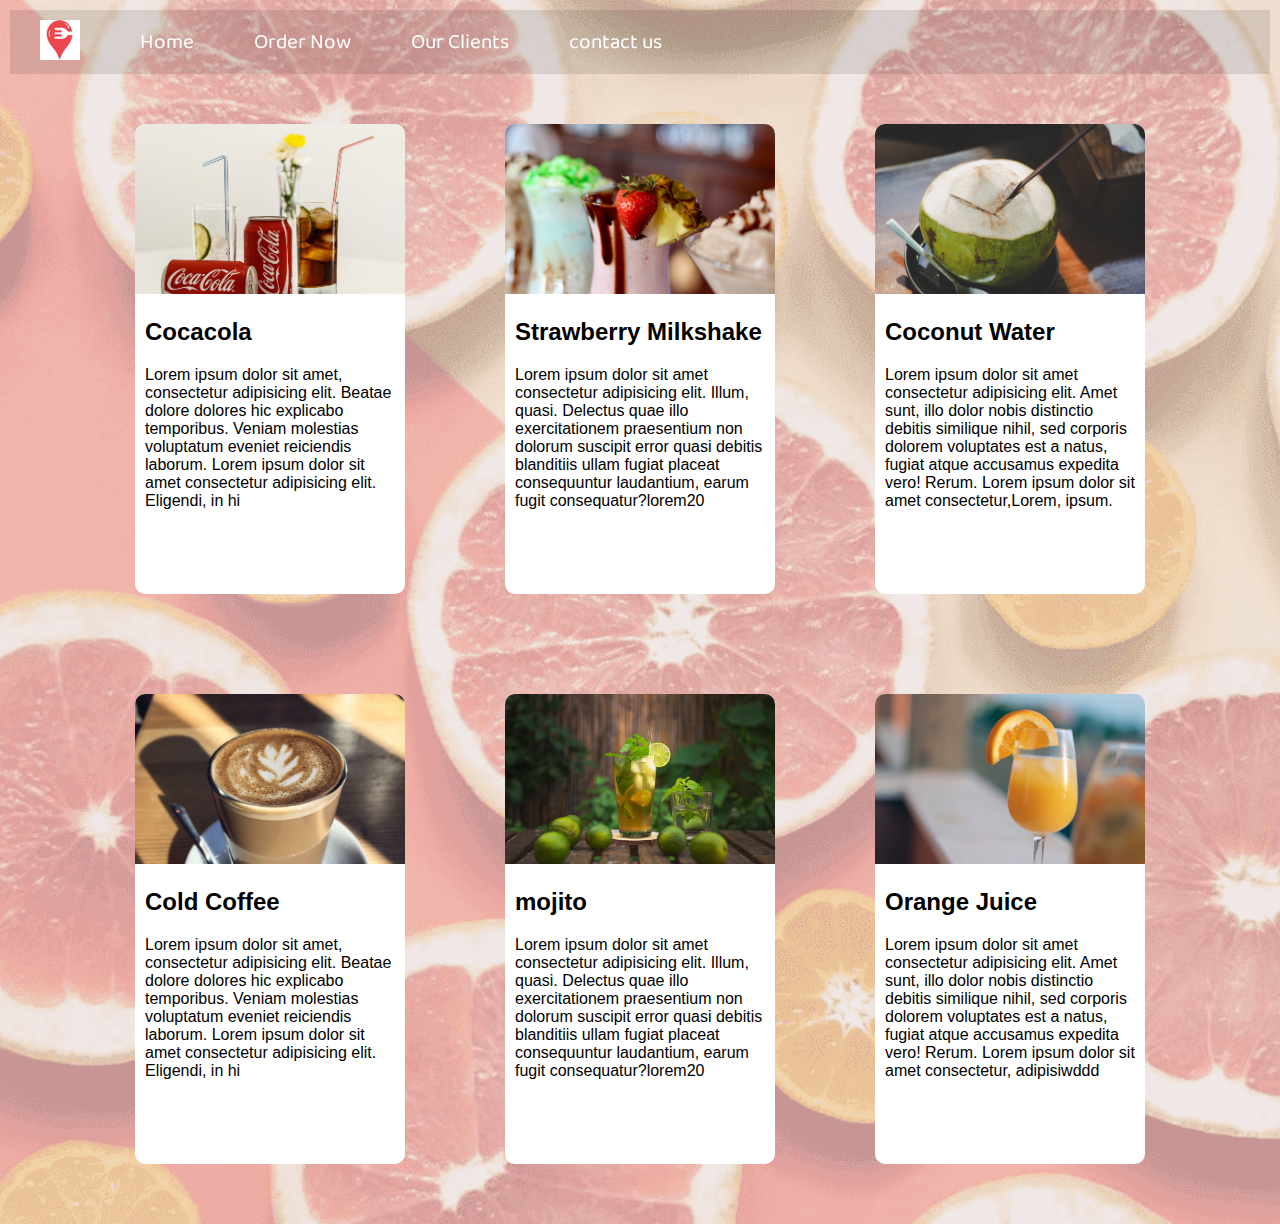
<file: bevrages.html>
<!DOCTYPE html>
<html lang="en">
<head>
    <meta charset="UTF-8">
    <meta http-equiv="X-UA-Compatible" content="IE=edge">
    <meta name="viewport" content="width=device-width, initial-scale=1.0">
    <title>food swipe</title>
    <link href="https://fonts.googleapis.com/css2?family=Baloo+Bhai+2:wght@600&family=Montserrat:wght@200&family=Ubuntu&display=swap" rel="stylesheet">
        <link rel="stylesheet" href="css/style.css">
    <link rel="stylesheet" media="screen and (max-width:1200px)" href="css/phone.css">
</head>
<body class="bac">
    <nav id="navbar">
        <div id="logo">
            <img src="images/logo.png" alt="food swipe">
        </div>

        <ul>
            <li class="item"><a href="index.html">Home</a></li>
            <li class="item"><a href="catogries.html">Order Now</a></li>
            <li class="item"><a href="index.html">Our Clients</a></li>
            <li class="item"><a href="index.html">contact us</a></li>
           
        </ul>
    </nav>

    <section class="container">
        <div class="cards">
            <div class="cards-image bev1"></div>
            <h2>Cocacola</h2>
            <p>Lorem ipsum dolor sit amet, consectetur adipisicing elit. Beatae dolore dolores hic explicabo temporibus. Veniam molestias voluptatum eveniet reiciendis laborum. Lorem ipsum dolor sit amet consectetur adipisicing elit. Eligendi, in hi</p>
            <form class="abc"><script src="https://checkout.razorpay.com/v1/payment-button.js" data-payment_button_id="pl_K1URVJyGBgNedP" async> </script> </form>
        </div>  

        <div class="cards">
            <div class="cards-image bev2"></div>
            <h2>Strawberry Milkshake</h2>
            <p>Lorem ipsum dolor sit amet consectetur adipisicing elit. Illum, quasi. Delectus quae illo exercitationem praesentium non dolorum suscipit error quasi debitis blanditiis ullam fugiat placeat consequuntur laudantium, earum fugit consequatur?lorem20</p>
            <form class="abc"><script src="https://checkout.razorpay.com/v1/payment-button.js" data-payment_button_id="pl_K1bZ6bOSBsIUDL" async> </script> </form>
        </div>

        <div class="cards">
            <div class="cards-image bev3"></div>
            <h2>Coconut Water </h2>
            <p>Lorem ipsum dolor sit amet consectetur adipisicing elit. Amet sunt, illo dolor nobis distinctio debitis similique nihil, sed corporis dolorem voluptates est a natus, fugiat atque accusamus expedita vero! Rerum. Lorem ipsum dolor sit amet consectetur,Lorem, ipsum. </p>
            <form class="abc"><script src="https://checkout.razorpay.com/v1/payment-button.js" data-payment_button_id="pl_K1bZ6bOSBsIUDL" async> </script> </form>
        </div>
               

    </section>

    <section class="container">
        <div class="cards">
            <div class="cards-image bev4"></div>
            <h2>Cold Coffee</h2>
            <p>Lorem ipsum dolor sit amet, consectetur adipisicing elit. Beatae dolore dolores hic explicabo temporibus. Veniam molestias voluptatum eveniet reiciendis laborum. Lorem ipsum dolor sit amet consectetur adipisicing elit. Eligendi, in hi</p>
            <form class="abc"><script src="https://checkout.razorpay.com/v1/payment-button.js" data-payment_button_id="pl_K1URVJyGBgNedP" async> </script> </form>
        </div>  

        <div class="cards">
            <div class="cards-image bev5"></div>
            <h2>mojito</h2>
            <p>Lorem ipsum dolor sit amet consectetur adipisicing elit. Illum, quasi. Delectus quae illo exercitationem praesentium non dolorum suscipit error quasi debitis blanditiis ullam fugiat placeat consequuntur laudantium, earum fugit consequatur?lorem20</p>
            <form class="abc"><script src="https://checkout.razorpay.com/v1/payment-button.js" data-payment_button_id="pl_K1bZ6bOSBsIUDL" async> </script> </form>
        </div>

        <div class="cards">
            <div class="cards-image bev6"></div>
            <h2>Orange Juice</h2>
            <p>Lorem ipsum dolor sit amet consectetur adipisicing elit. Amet sunt, illo dolor nobis distinctio debitis similique nihil, sed corporis dolorem voluptates est a natus, fugiat atque accusamus expedita vero! Rerum. Lorem ipsum dolor sit amet consectetur, adipisiwddd </p>
            <form class="abc"><script src="https://checkout.razorpay.com/v1/payment-button.js" data-payment_button_id="pl_K1beSaoLVmBKdK" async> </script> </form>
        </div>
               

    </section>

</body>
</html>
</file>
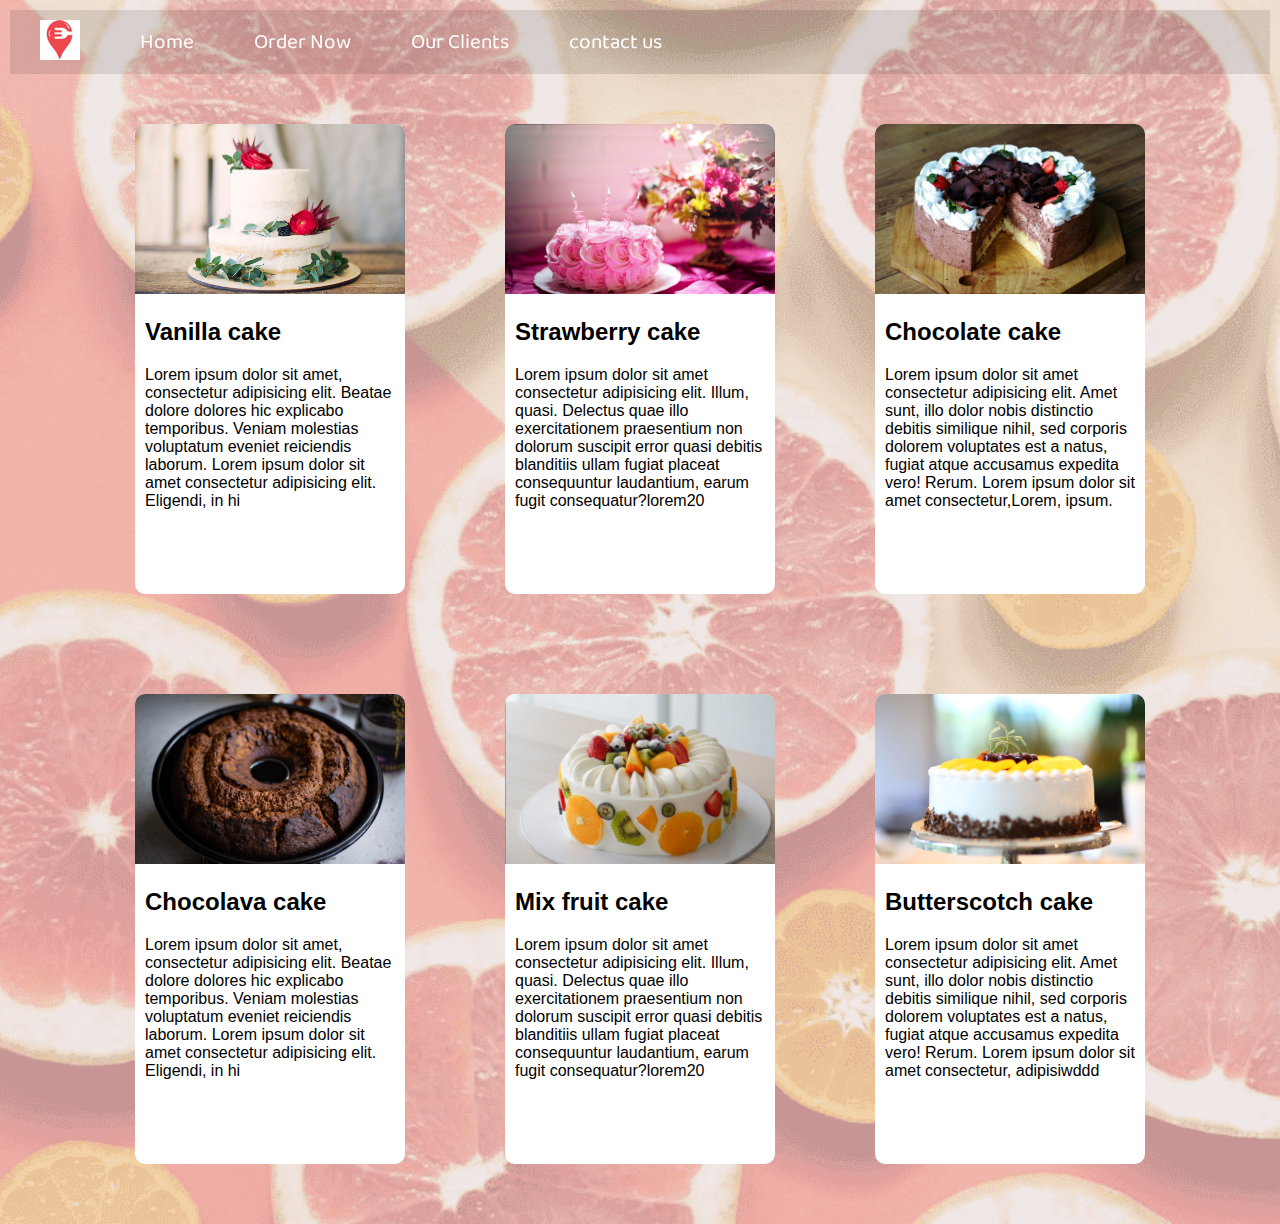
<file: cake.html>
<!DOCTYPE html>
<html lang="en">
<head>
    <meta charset="UTF-8">
    <meta http-equiv="X-UA-Compatible" content="IE=edge">
    <meta name="viewport" content="width=device-width, initial-scale=1.0">
    <title>food swipe</title>
    <link href="https://fonts.googleapis.com/css2?family=Baloo+Bhai+2:wght@600&family=Montserrat:wght@200&family=Ubuntu&display=swap" rel="stylesheet">
        <link rel="stylesheet" href="css/style.css">
    <link rel="stylesheet" media="screen and (max-width:1200px)" href="css/phone.css">
</head>
<body class="bac">
    <nav id="navbar">
        <div id="logo">
            <img src="images/logo.png" alt="food swipe">
        </div>

        <ul>
            <li class="item"><a href="index.html">Home</a></li>
            <li class="item"><a href="catogries.html">Order Now</a></li>
            <li class="item"><a href="index.html">Our Clients</a></li>
            <li class="item"><a href="index.html">contact us</a></li>
           
        </ul>
    </nav>

    <section class="container">
        <div class="cards">
            <div class="cards-image cak1"></div>
            <h2>Vanilla cake</h2>
            <p>Lorem ipsum dolor sit amet, consectetur adipisicing elit. Beatae dolore dolores hic explicabo temporibus. Veniam molestias voluptatum eveniet reiciendis laborum. Lorem ipsum dolor sit amet consectetur adipisicing elit. Eligendi, in hi</p>
            <form class="abc"><script src="https://checkout.razorpay.com/v1/payment-button.js" data-payment_button_id="pl_K1URVJyGBgNedP" async> </script> </form>
        </div>  

        <div class="cards">
            <div class="cards-image cak2"></div>
            <h2>Strawberry cake</h2>
            <p>Lorem ipsum dolor sit amet consectetur adipisicing elit. Illum, quasi. Delectus quae illo exercitationem praesentium non dolorum suscipit error quasi debitis blanditiis ullam fugiat placeat consequuntur laudantium, earum fugit consequatur?lorem20</p>
            <form class="abc"><script src="https://checkout.razorpay.com/v1/payment-button.js" data-payment_button_id="pl_K1bZ6bOSBsIUDL" async> </script> </form>
        </div>

        <div class="cards">
            <div class="cards-image cak3"></div>
            <h2>Chocolate cake</h2>
            <p>Lorem ipsum dolor sit amet consectetur adipisicing elit. Amet sunt, illo dolor nobis distinctio debitis similique nihil, sed corporis dolorem voluptates est a natus, fugiat atque accusamus expedita vero! Rerum. Lorem ipsum dolor sit amet consectetur,Lorem, ipsum. </p>
            <form class="abc"><script src="https://checkout.razorpay.com/v1/payment-button.js" data-payment_button_id="pl_K1bZ6bOSBsIUDL" async> </script> </form>
        </div>
               

    </section>

    <section class="container">
        <div class="cards">
            <div class="cards-image cak4"></div>
            <h2>Chocolava cake</h2>
            <p>Lorem ipsum dolor sit amet, consectetur adipisicing elit. Beatae dolore dolores hic explicabo temporibus. Veniam molestias voluptatum eveniet reiciendis laborum. Lorem ipsum dolor sit amet consectetur adipisicing elit. Eligendi, in hi</p>
            <form class="abc"><script src="https://checkout.razorpay.com/v1/payment-button.js" data-payment_button_id="pl_K1URVJyGBgNedP" async> </script> </form>
        </div>  

        <div class="cards">
            <div class="cards-image cak5"></div>
            <h2>Mix fruit cake</h2>
            <p>Lorem ipsum dolor sit amet consectetur adipisicing elit. Illum, quasi. Delectus quae illo exercitationem praesentium non dolorum suscipit error quasi debitis blanditiis ullam fugiat placeat consequuntur laudantium, earum fugit consequatur?lorem20</p>
            <form class="abc"><script src="https://checkout.razorpay.com/v1/payment-button.js" data-payment_button_id="pl_K1bZ6bOSBsIUDL" async> </script> </form>
        </div>

        <div class="cards">
            <div class="cards-image cak6"></div>
            <h2>Butterscotch cake</h2>
            <p>Lorem ipsum dolor sit amet consectetur adipisicing elit. Amet sunt, illo dolor nobis distinctio debitis similique nihil, sed corporis dolorem voluptates est a natus, fugiat atque accusamus expedita vero! Rerum. Lorem ipsum dolor sit amet consectetur, adipisiwddd </p>
            <form class="abc"><script src="https://checkout.razorpay.com/v1/payment-button.js" data-payment_button_id="pl_K1beSaoLVmBKdK" async> </script> </form>
        </div>
               

    </section>

</body>
</html>
</file>
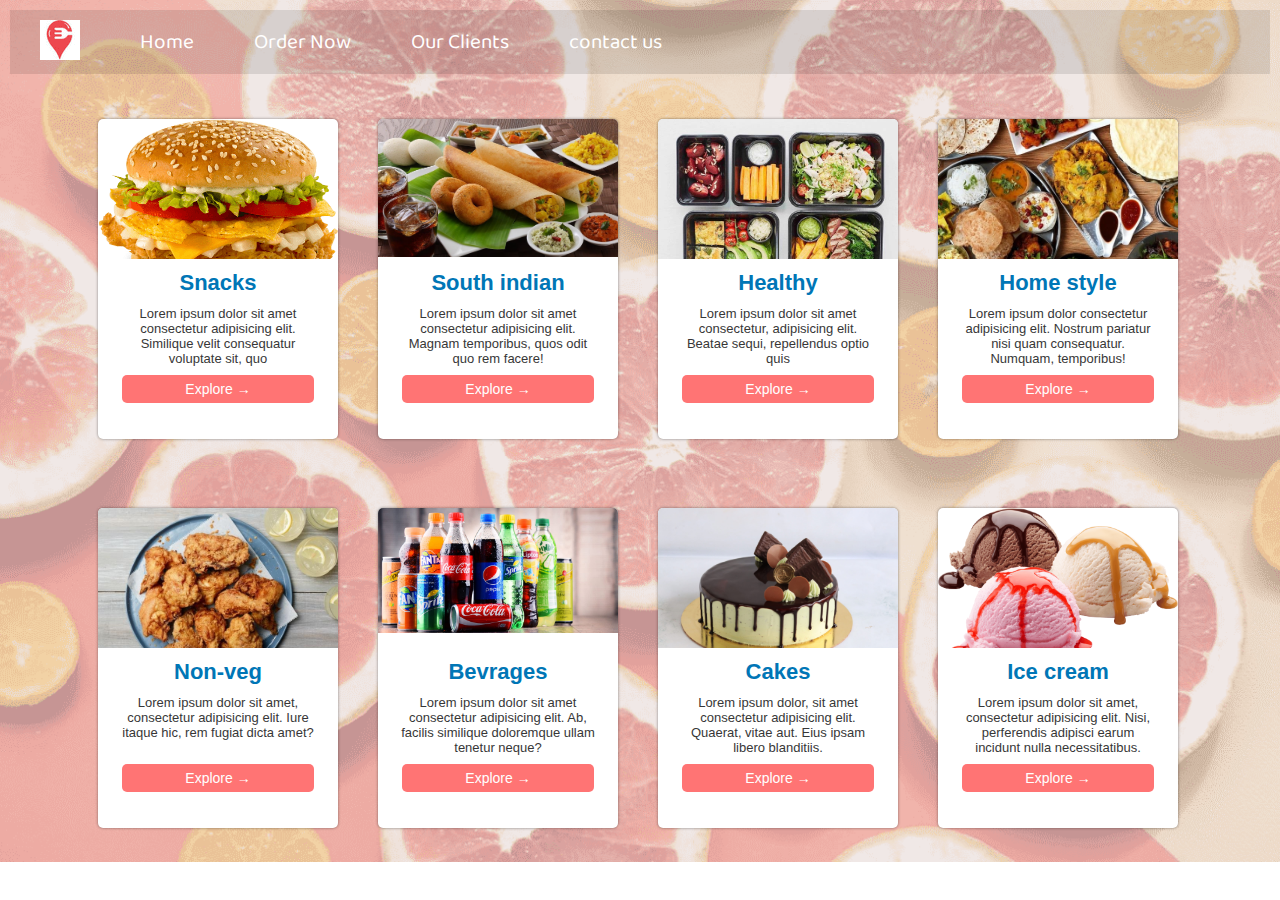
<file: catogries.html>
<!DOCTYPE html>
<html lang="en">
<head>
    <meta charset="UTF-8">
    <meta http-equiv="X-UA-Compatible" content="IE=edge">
    <meta name="viewport" content="width=device-width, initial-scale=1.0">
    <title>food swipe</title>
   
        <link rel="stylesheet" href="css/style.css">
    <link href="https://fonts.googleapis.com/css2?family=Baloo+Bhai+2:wght@600&family=Montserrat:wght@200&family=Ubuntu&display=swap" rel="stylesheet">
    <link rel="stylesheet" media="screen and (max-width:1200px)" href="css/phone.css">
</head>
<body class="bac">
    <nav id="navbar">
        <div id="logo">
            <img src="images/logo.png" alt="food swipe">
        </div>

        <ul>
            <li class="item"><a href="index.html">Home</a></li>
            <li class="item"><a href="catogries.html">Order Now</a></li>
            <li class="item"><a href="index.html">Our Clients</a></li>
            <li class="item"><a href="index.html">contact us</a></li>
           
        </ul>
    </nav>
    
    <div class="index-post" >
        <div class="contener">
            <div class="image-contener">
                <img src="images/cat1.png" alt="">
            </div>
            <div class="meta-contener">
                <h2 class="title">Snacks</h2>
                <span class="desc">Lorem ipsum dolor sit amet consectetur adipisicing elit. Similique velit consequatur voluptate sit, quo </span>
            </div>
            <div class="button-contener">
                <a href="snacks.html" class="button">Explore →</a>
            </div>
        </div>
        <div class="contener">
            <div class="image-contener">
                <img src="images/cat2.jpeg" alt="">
            </div>
            <div class="meta-contener">
                <h2 class="title">South indian</h2>
                <span class="desc">Lorem ipsum dolor sit amet consectetur adipisicing elit. Magnam temporibus, quos odit quo rem facere!</span>
            </div>
            <div class="button-contener">
                <a href="south.html" class="button">Explore →</a>
            </div>
        </div>
        <div class="contener">
            <div class="image-contener">
                <img src="images/cat3.jpg" alt="">
            </div>
            <div class="meta-contener">
                <h2 class="title">Healthy</h2>
                <span class="desc">Lorem ipsum dolor sit amet consectetur, adipisicing elit. Beatae sequi, repellendus optio quis</span>
            </div>
            <div class="button-contener">
                <a href="health.html" class="button">Explore →</a>
            </div>
        </div>
        <div class="contener">
            <div class="image-contener">
                <img src="images/cat4.jpg" alt="">
            </div>
            <div class="meta-contener">
                <h2 class="title">Home style</h2>
                <span class="desc">Lorem ipsum dolor consectetur adipisicing elit. Nostrum pariatur nisi quam consequatur. Numquam, temporibus!</span>
            </div>
            <div class="button-contener">
                <a href="#" class="button">Explore →</a>
            </div>
        </div>
    </div>

    <div class="index-post">
        <div class="contener">
            <div class="image-contener">
                <img src="images/cat5.jpeg" alt="">
            </div>
            <div class="meta-contener">
                <h2 class="title">Non-veg</h2>
                <span class="desc">Lorem ipsum dolor sit amet, consectetur adipisicing elit. Iure itaque hic, rem fugiat dicta amet?</span>
            </div>
            <div class="button-contener">
                <a href="nonveg.html" class="button">Explore →</a>
            </div>
        </div>
        <div class="contener">
            <div class="image-contener">
                <img src="images/cat6.jpg" alt="">
            </div>
            <div class="meta-contener">
                <h2 class="title">Bevrages</h2>
                <span class="desc">Lorem ipsum dolor sit amet consectetur adipisicing elit. Ab, facilis similique doloremque ullam tenetur neque?</span>
            </div>
            <div class="button-contener">
                <a href="bevrages.html" class="button">Explore →</a>
            </div>
        </div>
        <div class="contener">
            <div class="image-contener">
                <img src="images/cat7.jpg" alt="">
            </div>
            <div class="meta-contener">
                <h2 class="title">Cakes</h2>
                <span class="desc">Lorem ipsum dolor, sit amet consectetur adipisicing elit. Quaerat, vitae aut. Eius ipsam libero blanditiis.</span>
            </div>
            <div class="button-contener">
                <a href="cake.html" class="button">Explore →</a>
            </div>
        </div>
        <div class="contener">
            <div class="image-contener">
                <img src="images/cat8.png" alt="">
            </div>
            <div class="meta-contener">
                <h2 class="title">Ice cream</h2>
                <span class="desc">Lorem ipsum dolor sit amet, consectetur adipisicing elit. Nisi, perferendis adipisci earum incidunt nulla necessitatibus.</span>
            </div>
            <div class="button-contener">
                <a href="ice.html" class="button">Explore →</a>
            </div>
        </div>
    </div>


</body>
</html>
</file>
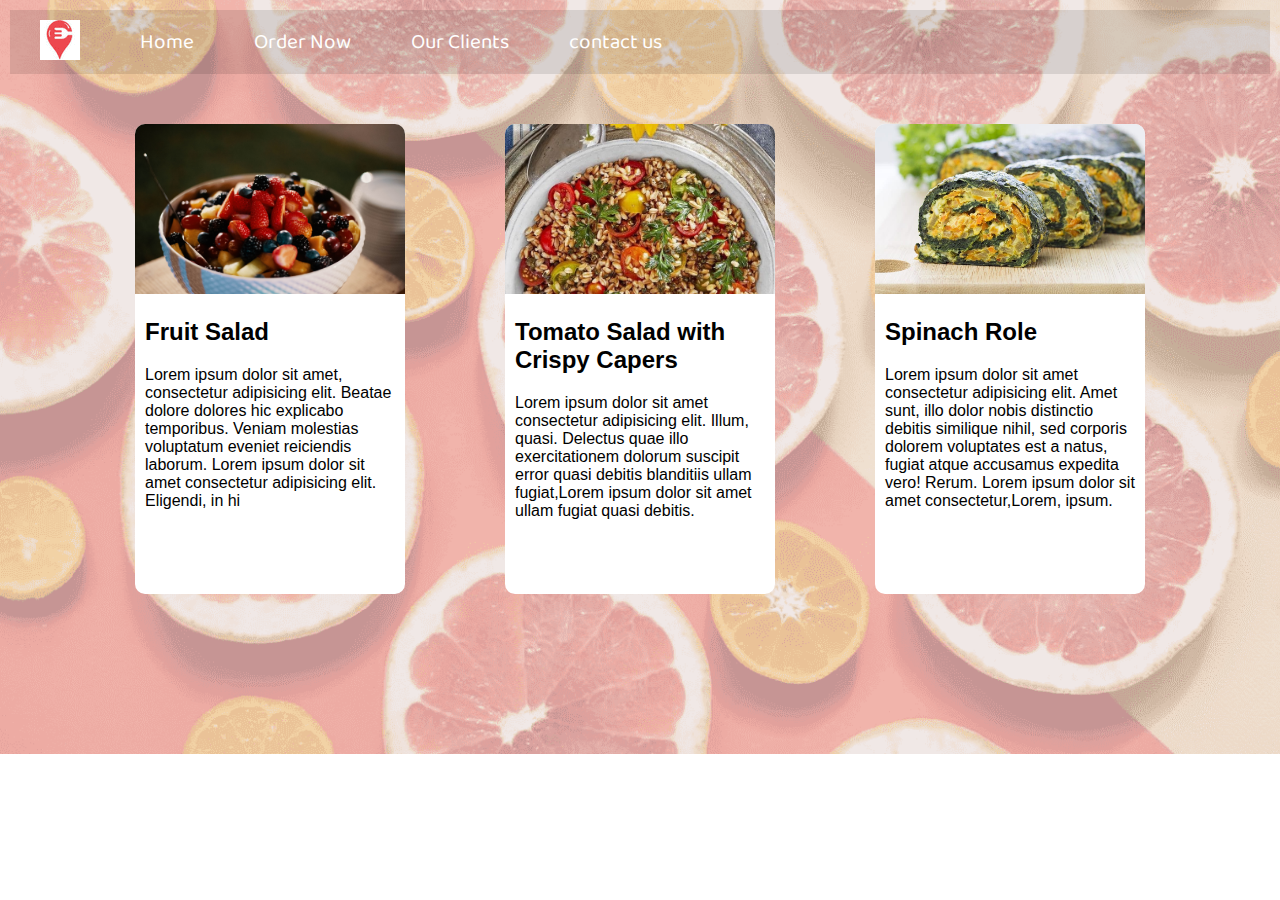
<file: health.html>
<!DOCTYPE html>
<html lang="en">
<head>
    <meta charset="UTF-8">
    <meta http-equiv="X-UA-Compatible" content="IE=edge">
    <meta name="viewport" content="width=device-width, initial-scale=1.0">
    <title>food swipe</title>
    <link href="https://fonts.googleapis.com/css2?family=Baloo+Bhai+2:wght@600&family=Montserrat:wght@200&family=Ubuntu&display=swap" rel="stylesheet">
        <link rel="stylesheet" href="css/style.css">
    <link rel="stylesheet" media="screen and (max-width:1200px)" href="css/phone.css">
</head>
<body class="bac">
    <nav id="navbar">
        <div id="logo">
            <img src="images/logo.png" alt="food swipe">
        </div>

        <ul>
            <li class="item"><a href="index.html">Home</a></li>
            <li class="item"><a href="catogries.html">Order Now</a></li>
            <li class="item"><a href="index.html">Our Clients</a></li>
            <li class="item"><a href="index.html">contact us</a></li>
           
        </ul>
    </nav>

    <section class="container">
        <div class="cards">
            <div class="cards-image health1"></div>
            <h2>Fruit Salad</h2>
            <p>Lorem ipsum dolor sit amet, consectetur adipisicing elit. Beatae dolore dolores hic explicabo temporibus. Veniam molestias voluptatum eveniet reiciendis laborum. Lorem ipsum dolor sit amet consectetur adipisicing elit. Eligendi, in hi</p>
            <form class="abc"><script src="https://checkout.razorpay.com/v1/payment-button.js" data-payment_button_id="pl_K1URVJyGBgNedP" async> </script> </form>
        </div>  

        <div class="cards">
            <div class="cards-image health2"></div>
            <h2>Tomato Salad with Crispy Capers</h2>
            <p>Lorem ipsum dolor sit amet consectetur adipisicing elit. Illum, quasi. Delectus quae illo exercitationem dolorum suscipit error quasi debitis blanditiis ullam fugiat,Lorem ipsum dolor sit amet ullam fugiat quasi debitis.</p>
            <form class="abc"><script src="https://checkout.razorpay.com/v1/payment-button.js" data-payment_button_id="pl_K1bZ6bOSBsIUDL" async> </script> </form>
        </div>

        <div class="cards">
            <div class="cards-image health3"></div>
            <h2>Spinach Role</h2>
            <p>Lorem ipsum dolor sit amet consectetur adipisicing elit. Amet sunt, illo dolor nobis distinctio debitis similique nihil, sed corporis dolorem voluptates est a natus, fugiat atque accusamus expedita vero! Rerum. Lorem ipsum dolor sit amet consectetur,Lorem, ipsum. </p>
            <form class="abc"><script src="https://checkout.razorpay.com/v1/payment-button.js" data-payment_button_id="pl_K1URVJyGBgNedP" async> </script> </form>
        </div>
               

    </section>
</file>
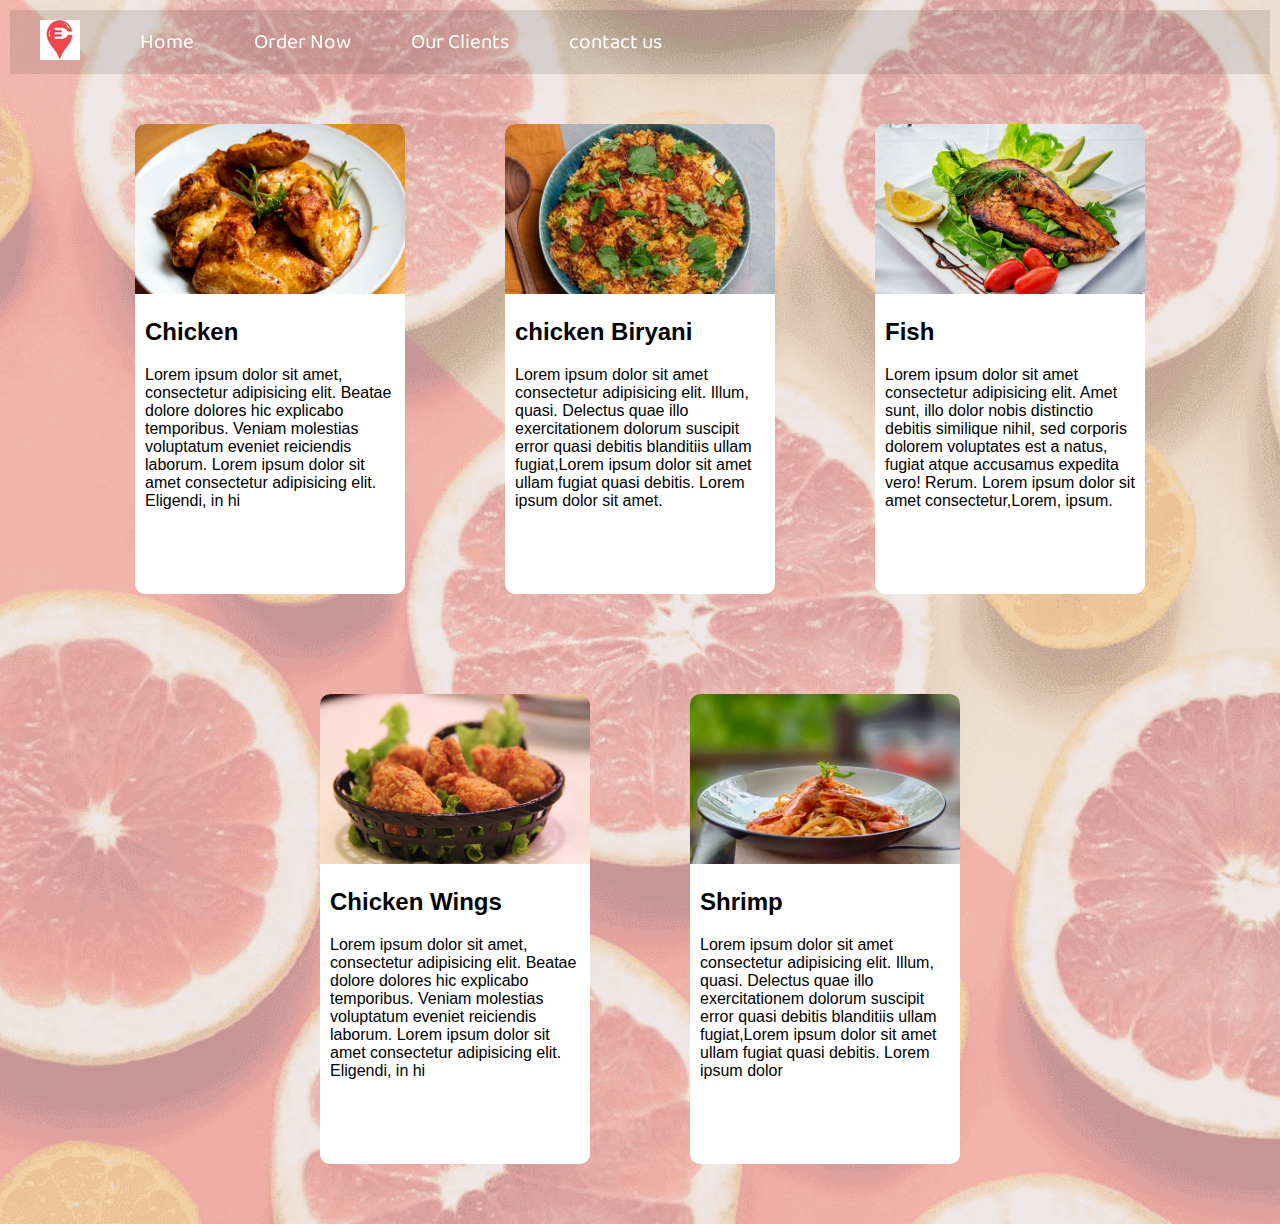
<file: nonveg.html>
<!DOCTYPE html>
<html lang="en">
<head>
    <meta charset="UTF-8">
    <meta http-equiv="X-UA-Compatible" content="IE=edge">
    <meta name="viewport" content="width=device-width, initial-scale=1.0">
    <title>food swipe</title>
    <link href="https://fonts.googleapis.com/css2?family=Baloo+Bhai+2:wght@600&family=Montserrat:wght@200&family=Ubuntu&display=swap" rel="stylesheet">
        <link rel="stylesheet" href="css/style.css">
    <link rel="stylesheet" media="screen and (max-width:1200px)" href="css/phone.css">
</head>
<body class="bac">
    <nav id="navbar">
        <div id="logo">
            <img src="images/logo.png" alt="food swipe">
        </div>

        <ul>
            <li class="item"><a href="index.html">Home</a></li>
            <li class="item"><a href="catogries.html">Order Now</a></li>
            <li class="item"><a href="index.html">Our Clients</a></li>
            <li class="item"><a href="index.html">contact us</a></li>
           
        </ul>
    </nav>

    <section class="container">
        <div class="cards">
            <div class="cards-image nonv1"></div>
            <h2>Chicken</h2>
            <p>Lorem ipsum dolor sit amet, consectetur adipisicing elit. Beatae dolore dolores hic explicabo temporibus. Veniam molestias voluptatum eveniet reiciendis laborum. Lorem ipsum dolor sit amet consectetur adipisicing elit. Eligendi, in hi</p>
            <form class="abc"><script src="https://checkout.razorpay.com/v1/payment-button.js" data-payment_button_id="pl_K1URVJyGBgNedP" async> </script> </form>
        </div>  

        <div class="cards">
            <div class="cards-image nonv2"></div>
            <h2>chicken Biryani</h2>
            <p>Lorem ipsum dolor sit amet consectetur adipisicing elit. Illum, quasi. Delectus quae illo exercitationem dolorum suscipit error quasi debitis blanditiis ullam fugiat,Lorem ipsum dolor sit amet ullam fugiat quasi debitis. Lorem ipsum dolor sit amet.</p>
            <form class="abc"><script src="https://checkout.razorpay.com/v1/payment-button.js" data-payment_button_id="pl_K1bZ6bOSBsIUDL" async> </script> </form>
        </div>

        <div class="cards">
            <div class="cards-image nonv3"></div>
            <h2>Fish</h2>
            <p>Lorem ipsum dolor sit amet consectetur adipisicing elit. Amet sunt, illo dolor nobis distinctio debitis similique nihil, sed corporis dolorem voluptates est a natus, fugiat atque accusamus expedita vero! Rerum. Lorem ipsum dolor sit amet consectetur,Lorem, ipsum. </p>
            <form class="abc"><script src="https://checkout.razorpay.com/v1/payment-button.js" data-payment_button_id="pl_K1URVJyGBgNedP" async> </script> </form>
        </div>
               

    </section>

    <section class="container">
        <div class="cards">
            <div class="cards-image nonv4"></div>
            <h2>Chicken Wings</h2>
            <p>Lorem ipsum dolor sit amet, consectetur adipisicing elit. Beatae dolore dolores hic explicabo temporibus. Veniam molestias voluptatum eveniet reiciendis laborum. Lorem ipsum dolor sit amet consectetur adipisicing elit. Eligendi, in hi</p>
            <form class="abc"><script src="https://checkout.razorpay.com/v1/payment-button.js" data-payment_button_id="pl_K1URVJyGBgNedP" async> </script> </form>
        </div>  

        <div class="cards">
            <div class="cards-image nonv5"></div>
            <h2>Shrimp</h2>
            <p>Lorem ipsum dolor sit amet consectetur adipisicing elit. Illum, quasi. Delectus quae illo exercitationem dolorum suscipit error quasi debitis blanditiis ullam fugiat,Lorem ipsum dolor sit amet ullam fugiat quasi debitis. Lorem ipsum dolor </p>
            <form class="abc"><script src="https://checkout.razorpay.com/v1/payment-button.js" data-payment_button_id="pl_K1bZ6bOSBsIUDL" async> </script> </form>
        </div>

                    

    </section>
</file>
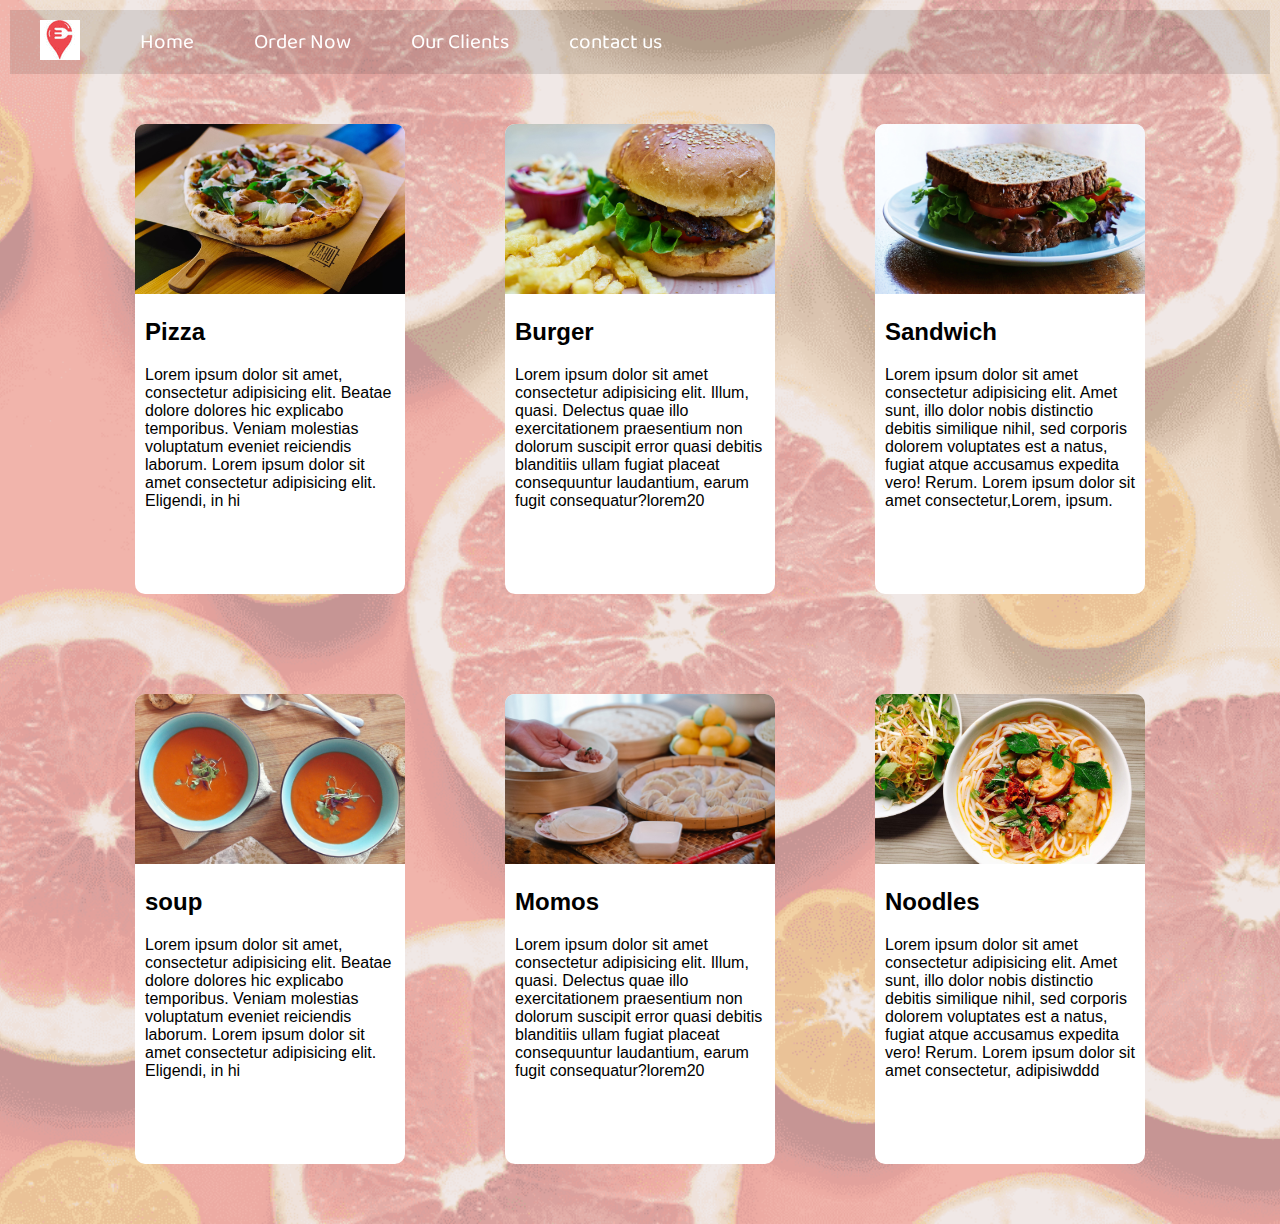
<file: snacks.html>
<!DOCTYPE html>
<html lang="en">
<head>
    <meta charset="UTF-8">
    <meta http-equiv="X-UA-Compatible" content="IE=edge">
    <meta name="viewport" content="width=device-width, initial-scale=1.0">
    <title>food swipe</title>
    <link href="https://fonts.googleapis.com/css2?family=Baloo+Bhai+2:wght@600&family=Montserrat:wght@200&family=Ubuntu&display=swap" rel="stylesheet">
        <link rel="stylesheet" href="css/style.css">
    <link rel="stylesheet" media="screen and (max-width:1200px)" href="css/phone.css">
</head>
<body class="bac">
    <nav id="navbar">
        <div id="logo">
            <img src="images/logo.png" alt="food swipe">
        </div>

        <ul>
            <li class="item"><a href="index.html">Home</a></li>
            <li class="item"><a href="catogries.html">Order Now</a></li>
            <li class="item"><a href="index.html">Our Clients</a></li>
            <li class="item"><a href="index.html">contact us</a></li>
           
        </ul>
    </nav>

    <section class="container">
        <div class="cards">
            <div class="cards-image snacks1"></div>
            <h2>Pizza</h2>
            <p>Lorem ipsum dolor sit amet, consectetur adipisicing elit. Beatae dolore dolores hic explicabo temporibus. Veniam molestias voluptatum eveniet reiciendis laborum. Lorem ipsum dolor sit amet consectetur adipisicing elit. Eligendi, in hi</p>
            <form class="abc"><script src="https://checkout.razorpay.com/v1/payment-button.js" data-payment_button_id="pl_K1URVJyGBgNedP" async> </script> </form>
        </div>  

        <div class="cards">
            <div class="cards-image snacks2"></div>
            <h2>Burger</h2>
            <p>Lorem ipsum dolor sit amet consectetur adipisicing elit. Illum, quasi. Delectus quae illo exercitationem praesentium non dolorum suscipit error quasi debitis blanditiis ullam fugiat placeat consequuntur laudantium, earum fugit consequatur?lorem20</p>
            <form class="abc"><script src="https://checkout.razorpay.com/v1/payment-button.js" data-payment_button_id="pl_K1bZ6bOSBsIUDL" async> </script> </form>
        </div>

        <div class="cards">
            <div class="cards-image snacks3"></div>
            <h2>Sandwich</h2>
            <p>Lorem ipsum dolor sit amet consectetur adipisicing elit. Amet sunt, illo dolor nobis distinctio debitis similique nihil, sed corporis dolorem voluptates est a natus, fugiat atque accusamus expedita vero! Rerum. Lorem ipsum dolor sit amet consectetur,Lorem, ipsum. </p>
            <form class="abc"><script src="https://checkout.razorpay.com/v1/payment-button.js" data-payment_button_id="pl_K1bZ6bOSBsIUDL" async> </script> </form>
        </div>
               

    </section>

    <section class="container">
        <div class="cards">
            <div class="cards-image snacks4"></div>
            <h2>soup</h2>
            <p>Lorem ipsum dolor sit amet, consectetur adipisicing elit. Beatae dolore dolores hic explicabo temporibus. Veniam molestias voluptatum eveniet reiciendis laborum. Lorem ipsum dolor sit amet consectetur adipisicing elit. Eligendi, in hi</p>
            <form class="abc"><script src="https://checkout.razorpay.com/v1/payment-button.js" data-payment_button_id="pl_K1URVJyGBgNedP" async> </script> </form>
        </div>  

        <div class="cards">
            <div class="cards-image snacks5"></div>
            <h2>Momos</h2>
            <p>Lorem ipsum dolor sit amet consectetur adipisicing elit. Illum, quasi. Delectus quae illo exercitationem praesentium non dolorum suscipit error quasi debitis blanditiis ullam fugiat placeat consequuntur laudantium, earum fugit consequatur?lorem20</p>
            <form class="abc"><script src="https://checkout.razorpay.com/v1/payment-button.js" data-payment_button_id="pl_K1bZ6bOSBsIUDL" async> </script> </form>
        </div>

        <div class="cards">
            <div class="cards-image snacks6"></div>
            <h2>Noodles</h2>
            <p>Lorem ipsum dolor sit amet consectetur adipisicing elit. Amet sunt, illo dolor nobis distinctio debitis similique nihil, sed corporis dolorem voluptates est a natus, fugiat atque accusamus expedita vero! Rerum. Lorem ipsum dolor sit amet consectetur, adipisiwddd </p>
            <form class="abc"><script src="https://checkout.razorpay.com/v1/payment-button.js" data-payment_button_id="pl_K1beSaoLVmBKdK" async> </script> </form>
        </div>
               

    </section>

</body>
</html>
</file>
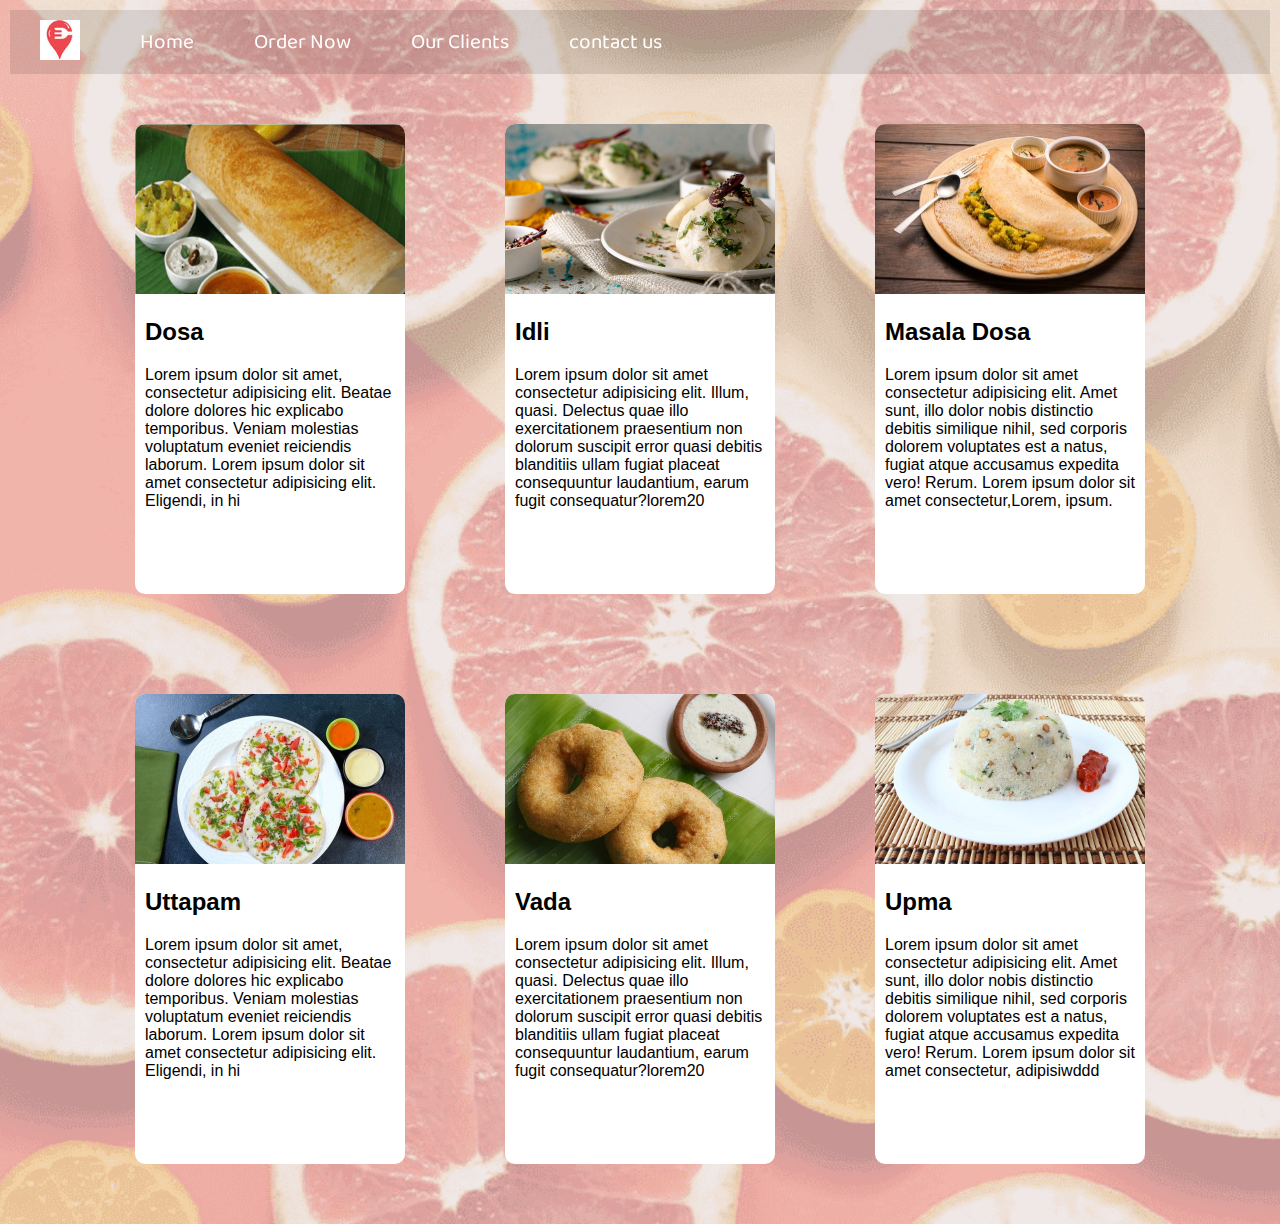
<file: south.html>
<!DOCTYPE html>
<html lang="en">
<head>
    <meta charset="UTF-8">
    <meta http-equiv="X-UA-Compatible" content="IE=edge">
    <meta name="viewport" content="width=device-width, initial-scale=1.0">
    <title>food swipe</title>
    <link href="https://fonts.googleapis.com/css2?family=Baloo+Bhai+2:wght@600&family=Montserrat:wght@200&family=Ubuntu&display=swap" rel="stylesheet">
        <link rel="stylesheet" href="css/style.css">
    <link rel="stylesheet" media="screen and (max-width:1200px)" href="css/phone.css">
</head>
<body class="bac">
    <nav id="navbar">
        <div id="logo">
            <img src="images/logo.png" alt="food swipe">
        </div>

        <ul>
            <li class="item"><a href="index.html">Home</a></li>
            <li class="item"><a href="catogries.html">Order Now</a></li>
            <li class="item"><a href="index.html">Our Clients</a></li>
            <li class="item"><a href="index.html">contact us</a></li>
           
        </ul>
    </nav>

    <section class="container">
        <div class="cards">
            <div class="cards-image south1"></div>
            <h2>Dosa</h2>
            <p>Lorem ipsum dolor sit amet, consectetur adipisicing elit. Beatae dolore dolores hic explicabo temporibus. Veniam molestias voluptatum eveniet reiciendis laborum. Lorem ipsum dolor sit amet consectetur adipisicing elit. Eligendi, in hi</p>
            <form class="abc"><script src="https://checkout.razorpay.com/v1/payment-button.js" data-payment_button_id="pl_K1URVJyGBgNedP" async> </script> </form>
        </div>  

        <div class="cards">
            <div class="cards-image south2"></div>
            <h2>Idli</h2>
            <p>Lorem ipsum dolor sit amet consectetur adipisicing elit. Illum, quasi. Delectus quae illo exercitationem praesentium non dolorum suscipit error quasi debitis blanditiis ullam fugiat placeat consequuntur laudantium, earum fugit consequatur?lorem20</p>
            <form class="abc"><script src="https://checkout.razorpay.com/v1/payment-button.js" data-payment_button_id="pl_K1bZ6bOSBsIUDL" async> </script> </form>
        </div>

        <div class="cards">
            <div class="cards-image south3"></div>
            <h2>Masala Dosa</h2>
            <p>Lorem ipsum dolor sit amet consectetur adipisicing elit. Amet sunt, illo dolor nobis distinctio debitis similique nihil, sed corporis dolorem voluptates est a natus, fugiat atque accusamus expedita vero! Rerum. Lorem ipsum dolor sit amet consectetur,Lorem, ipsum. </p>
            <form class="abc"><script src="https://checkout.razorpay.com/v1/payment-button.js" data-payment_button_id="pl_K1URVJyGBgNedP" async> </script> </form>
        </div>
               

    </section>

    <section class="container">
        <div class="cards">
            <div class="cards-image south4"></div>
            <h2>Uttapam</h2>
            <p>Lorem ipsum dolor sit amet, consectetur adipisicing elit. Beatae dolore dolores hic explicabo temporibus. Veniam molestias voluptatum eveniet reiciendis laborum. Lorem ipsum dolor sit amet consectetur adipisicing elit. Eligendi, in hi</p>
            <form class="abc"><script src="https://checkout.razorpay.com/v1/payment-button.js" data-payment_button_id="pl_K1bZ6bOSBsIUDL" async> </script> </form>
        </div>  

        <div class="cards">
            <div class="cards-image south5"></div>
            <h2>Vada</h2>
            <p>Lorem ipsum dolor sit amet consectetur adipisicing elit. Illum, quasi. Delectus quae illo exercitationem praesentium non dolorum suscipit error quasi debitis blanditiis ullam fugiat placeat consequuntur laudantium, earum fugit consequatur?lorem20</p>
            <form class="abc"><script src="https://checkout.razorpay.com/v1/payment-button.js" data-payment_button_id="pl_K1beSaoLVmBKdK" async> </script> </form>
        </div>

        <div class="cards">
            <div class="cards-image south6"></div>
            <h2>Upma</h2>
            <p>Lorem ipsum dolor sit amet consectetur adipisicing elit. Amet sunt, illo dolor nobis distinctio debitis similique nihil, sed corporis dolorem voluptates est a natus, fugiat atque accusamus expedita vero! Rerum. Lorem ipsum dolor sit amet consectetur, adipisiwddd </p>
            <form class="abc"><script src="https://checkout.razorpay.com/v1/payment-button.js" data-payment_button_id="pl_K1bZ6bOSBsIUDL" async> </script> </form>
        </div>
               

    </section>
</file>
<file: css/style.css>
html{
    scroll-behavior: smooth;
}

:root{
    --navebar-height: 59;
}
/*nav bar*/
#navbar{
  display:flex;
  align-items:center;
  position: sticky;
  top:0px;
}

#navbar::before{
    content:"";
    z-index:-1;
    background-color:#000000;
    position:absolute;
    height:100%;
    width:100%;
    opacity:0.1;
    top:0px;
    left:0px;
}

/* navbar:logo and image*/

#logo{
margin: 10px 30px;


}

#logo-img{
    height:60px;
    margin: 3px 6px;

}

/*navbar list styling*/
#navbar ul{
    display:flex;
    font-family: 'Baloo Bhai 2', cursive;
}

#navbar ul li{
    list-style: none;
    font-size: 1.3rem;
}

#navbar ul li a{
    display: block;
    padding: 3px 30px;
    border-radius:20px;
    text-decoration: none;
    color:#fff;
}

#navbar ul li a:hover {
    color:black;
    background-color: #fff;
  
}

.btn{
    text-decoration: none;
}

#home{
    display:flex;
    flex-direction:column;
    justify-content: center;
    align-items:center;
    padding:2px 200px;
    height:642px;
}


#home::before{
    content:"";
    z-index:-1;
    background:url(../images/bg3.jpg)no-repeat center center/cover;
    position:absolute;
    height:720px;
    width:100%;
    top:0px;
    left:0px;
    opacity:0.89;
    
}
/*services*/
#services{
    margin: 34px;
    display: flex;
}
#services .box{
    border: 2px solid brown;
    padding:34px;
    margin: 1px 6px;
    border-radius: 23px;
    background-color: #fcebeb;
    margin-bottom: 20px;
}

#services .box img{
    height:150px;
    margin: auto;
    display:block;
}

/*client section*/
#client-section{
    
    position:relative;

}

#client-section::before{
    content:"";
    position:absolute;
    background:url('../images/back.jpg');
    width:100%;
    height: 100%;
    z-index:-1;
    opacity:0.3;

}

#clients{
    display:flex;
    justify-content:center;
    align-items:center;
}

.client-item{
    padding:34px;

}

#clients img{
height:90px;
}
/*contact*/
#contact{
    position:relative;
}

#contact::before{
    content: " "; 
    position:absolute;
    width:100%;
    height:100%;
    z-index:-1;
    opacity:0.5;
    background: url('../images/contact.jpg') no-repeat center center/cover;

}

#contact-box{
    display:flex;
    justify-content:center;
    align-items:center;
    padding-bottom:14px;

}
#contact-box input,
#contact-box textarea{
    width:100%;
    padding:0.5rem;
    border-radius: 9px;
    font-size:1.1rem;
}

#contact-box form{
    width:40%;

}

#contact-box label{
    font-size:1.3rem;
    
}

footer{
    background:black;
    color:white;
    padding:9px,20px;
}



/*cards utility*/

*{
    box-sizing:border-box;
    padding:0;
    margin:0;
}
.container{
    display:flex;
    justify-content: center;
    flex-wrap:wrap;
  
   
}



.cards{
    background:white;
    width:270px;
    height:470px;
    margin:50px;
    border-radius:10px;

}


.cards-image{
    background-color:rgb(226, 255, 255);
    height:170px;
    margin-bottom:14px;
    background-size:cover;
    border-radius:10px 10px 0 0;

  }
/*snacks images*/
  .snacks1{
    background-image:url('../images/s1.jpg');
  }

  .snacks2{
    background-image:url('../images/s2.jpg');
  }


  .snacks3{
    background-image:url('../images/s3.jpg');
  }

  .snacks4{
    background-image:url('../images/o1.jpg');
  }

  .snacks5{
    background-image:url('../images/s5.jpg');
  }

  .snacks6{
    background-image:url('../images/s6.jpg');
  }


  /*south indian food images*/
  .south1{
    background-image:url('../images/so1.png');
  }

  .south2{
    background-image:url('../images/so2.jpg');
  }

  .south3{
    background-image:url('../images/so3.jpg');
  }

  .south4{
    background-image:url('../images/so4.jpg');
  }

  .south5{
    background-image:url('../images/so5.jpg');
  }

  .south6{
    background-image:url('../images/so6.jpg');
  }

  /*healthy food images*/
  .health1{
    background-image:url('../images/he1.jpg');
  }

  .health2{
    background-image:url('../images/he2.jpg');
  }

  .health3{
    background-image:url('../images/he3.jpg');
  }

  /*nonveg food images*/

  .nonv1{
    background-image:url('../images/n1.jpg');
  }

  .nonv2{
    background-image:url('../images/n2.jpeg');
  }

  .nonv3{
    background-image:url('../images/n3.jpg');    
  }

  .nonv4{
    background-image:url('../images/n4.jpg');    
  }

  .nonv5{
    background-image:url('../images/n5.jpg');    
  }

 /*beverages*/ 

 .bev1{
    background-image:url('../images/b1.jpg');
  }

  .bev2{
    background-image:url('../images/b2.jpg');
  }

  .bev3{
    background-image:url('../images/b3.jpg');    
  }

  .bev4{
    background-image:url('../images/b4.jpg');    
  }

  .bev5{
    background-image:url('../images/b5.jpg');    
  }
  
  .bev6{
    background-image:url('../images/b6.jpg');    
  }

  /*cake images*/

  .cak1{
    background-image:url('../images/ca1.jpg');
  }

  .cak2{
    background-image:url('../images/ca2.jpg');
  }

  .cak3{
    background-image:url('../images/ca3.jpg');    
  }

  .cak4{
    background-image:url('../images/ca4.jpg');    
  }

  .cak5{
    background-image:url('../images/ca5.jpg');    
  }
  
  .cak6{
    background-image:url('../images/ca6.jpg');    
  }


/*icecream images*/
.ic1{
    background-image:url('../images/i1.jpg');
  }

  .ic2{
    background-image:url('../images/i2.jpg');
  }

  .ic3{
    background-image:url('../images/i3.jpg');    
  }

  .ic4{
    background-image:url('../images/i4.jpg');    
  }

  .ic5{
    background-image:url('../images/i5');    
  }
  
  .ic6{
    background-image:url('../images/i6.jpg');    
  }


.cards h2{
    padding:10px;
}

.cards p{
    padding:10px;
    
   }

   .cards a{
    background-color: black;
    color:white;
    padding: 15px 20px;
    display:block;
    text-align:center;
    margin:20px 30px;
    text-decoration: none;
   }
   
.cards:hover{
    background-color: #c99c9c;
    color:white;
    cursor:pointer;
    transform:scale(1.05);
    transition: all ls erase;
}


.abc{
    text-align:center;
    background: rgb(43, 150, 243);
    border-radius:0 0 10px 10px;
}

/*utility*/
#home h1{
    color:white;
    text-align:center;
    font-family:'bree serif',serif;

}

#home p{
    color:white;
    text-align:center;
    font-size :1.5;
    font-family:'bree serif',serif;

}

.h-primary{
    font-size: 3.8rem;
    padding:12px;
}

.h-secondary{
    font-size: 2.3rem;
    padding:12px; 
}
.btn{
    padding: 6px 20px;
    border:2px solid white;
    background-color:brown;
    color:white;
    margin:17px;
    font-size:1.5rem;
    border-radius:10px;
    cursor:pointer;
}

.center{
    text-align: center ;
    padding:2% 2%;
   
}

.social-icon{
  margin:20px 10px;
}

body {
    padding: 10px;
    margin: 0;
   font-family: sans-serif;
}

/*background image*/
.bac {

      content:"";
        z-index:-1;
        background-size: cover;
       background:url(../images/opac.png)no-repeat center center/cover;     
       
    }

    /*body{background:rgb(255, 162, 162);}*/

.index-post {
    width: 1124px; transition: all 1.5s;
    height: 364px; overflow: hidden; 
    margin: auto;
    display: block;
    margin-top: 2%;
 }

.contener {
    float: left;
    margin: 20px;
    display: flex;
    align-items: center;
    flex-direction: column;
    width: 240px;
    height: 320px;
    overflow: hidden;
    background: #fff;
    border-radius: 5px;
    box-shadow: 0 0 3px 0 #00000073;
    transition: all 0.3s;
}

.contener:hover {
    transform: translateY(-6px);
    box-shadow: 0 11px 14px rgb(0 0 0 / 25%), 0 8px 20px rgb(0 0 0 / 10%);
}

.image-contener {
    display: block;
    width: 100%;
    height: 140px;
    overflow: hidden;
}

.image-contener img {
    width: 100%;
}

.meta-contener {
    display: flex;
    align-items: center;
    flex-direction: column;
    height: 110px;
    padding: 1px 20px;
}

.meta-contener .title {
    padding: 0;
    margin: 10px 0;
    font-size: 22px;
    color: #0076b6;
}

.meta-contener .desc {
    font-size: 13px;
    text-align: center;
    color: #373737;
}

.button-contener {
    display: flex;
    align-items: center;
    width: 80%;
    text-align: center;
    height: 40px;
}

.button-contener .button {
    width: 100%;
    padding: 6px 0 ;
    text-decoration: none;
    background: rgb(255, 116, 116);
   /* background: linear-gradient(125deg, #00ff35 0%, #0091a7 60%);*/
    color: #fff;
    border-radius: 5px;
    font-size: 14px;
    transition: all 0.3s;

}

.button-contener .button:hover {
    padding-left: 15px;
}

@media screen and (max-width:1124px){
    .index-post{
        width: 562px; height: 728px;
    }
}
@media screen and (max-width:562px){
    .index-post{
        width: 281px; height: 1496px;
    }
}
</file>
<file: css/phone.css>
/*navigation*/
#navbar{
    flex-direction:column;
    
}

#navbar ul li a{
    font-size: 1rem;
    padding:0px 7px;
    padding-bottom:8px;
}

/*home*/
#home{
    height:370;
    padding:3px 28px;
    
}

#home::before{
    height:480;
}

#home p{
    font-size:13px;
}
/*services*/
#services{
    flex-direction:column;
}

#services .box{
    padding: 14px;
    margin: 2px 0px; 
    margin-bottom: 20px; 
}


/*clients*/
#clients{
    flex-wrap: wrap;
}

#clients img{
    width: 66px;
    padding:6px;
    height:auto;
}

/* Contact us section */
#contact-box form{
    width:80%;
}

.h-primary{
    font-size:26px;
}

.btn{
    font-size:13px;
    padding:4px 8px;
}
</file>
